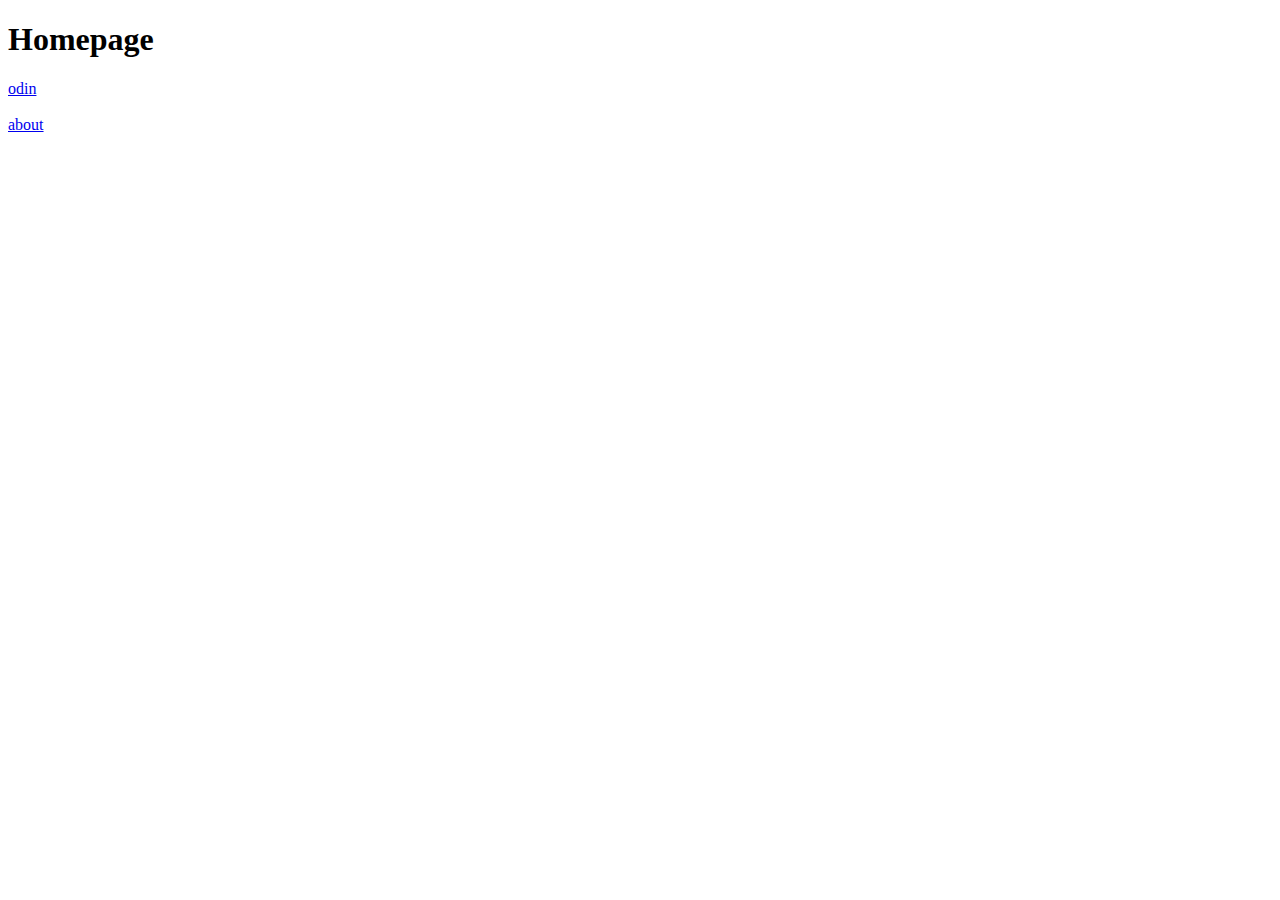
<file: odin-links-and-images/index.html>
<!DOCTYPE html>
<html lang="en">
<head>
    <meta charset="UTF-8">
    <meta http-equiv="X-UA-Compatible" content="IE=edge">
    <meta name="viewport" content="width=<device-width>, initial-scale=1.0">
    <title>Document</title>
</head>
<body>
    <h1>Homepage</h1>
    <a href="https://www.theodinproject.com/about">odin</a><br><br>
    <a href="pages/about.html">about</a>
</body>
</html>
</file>
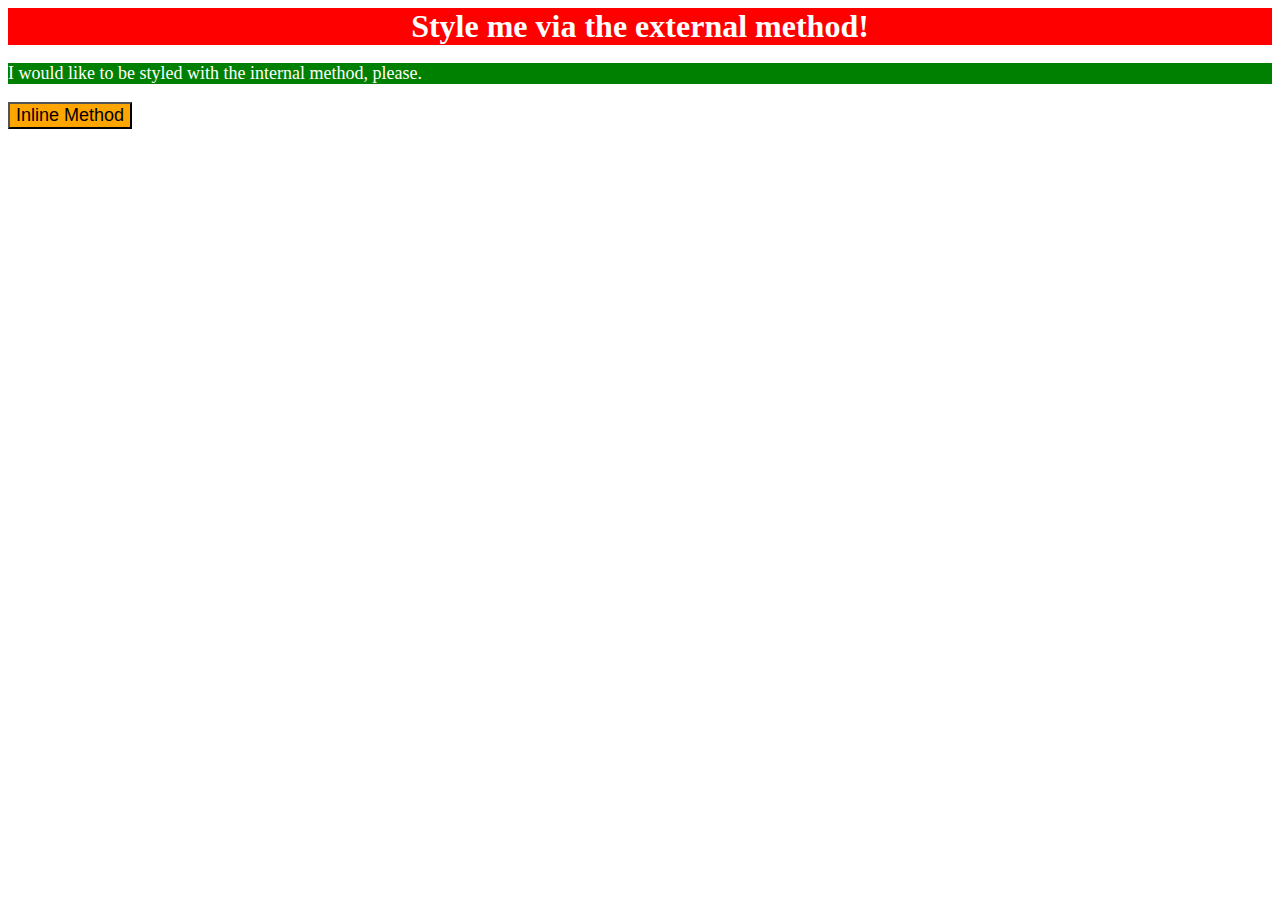
<file: cssFoundations/01/01.html>
<!DOCTYPE html>
<html lang="en">
<head>
  <meta charset="UTF-8">
  <meta http-equiv="X-UA-Compatible" content="IE=edge">
  <meta name="viewport" content="width=device-width, initial-scale=1.0">
  <link rel="stylesheet" href="01.css">
  <title>Methods for Adding CSS</title>
</head>
<body>
  <div>Style me via the external method!</div>
  <p>I would like to be styled with the internal method, please.</p>
  <style>
    p {
      background-color: green;
      color: white;
      font-size: 18px;
    }
  </style>
  <button style="background-color: orange; font-size: 18px; ">Inline Method</button>
</body>
</html>
</file>
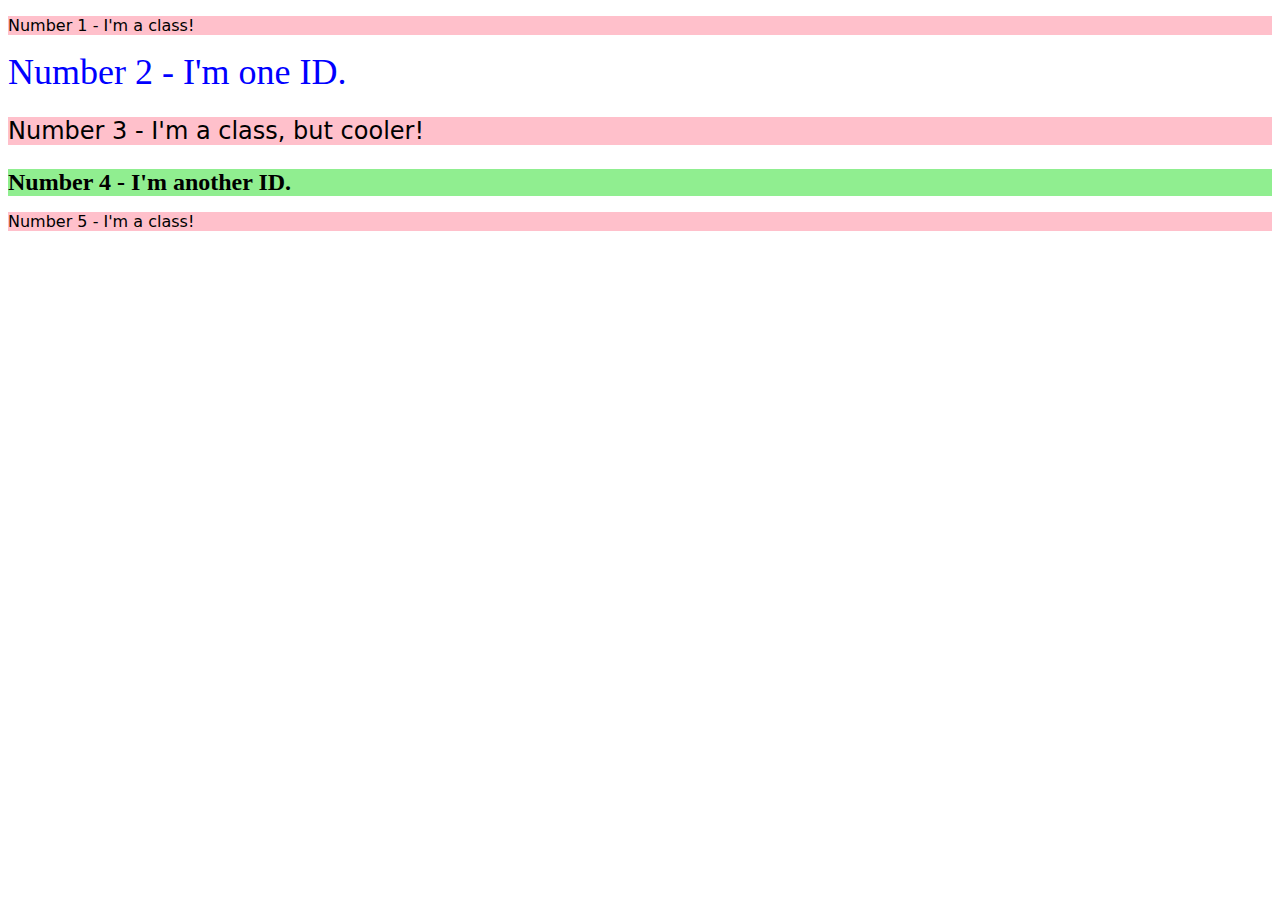
<file: cssFoundations/02/02.html>
<!DOCTYPE html>
<html lang="en">
<head>
  <meta charset="UTF-8">
  <meta http-equiv="X-UA-Compatible" content="IE=edge">
  <meta name="viewport" content="width=device-width, initial-scale=1.0">
  <title>Class and ID Selectors</title>
  <link rel="stylesheet" href="02.css">
</head>
<body>
  <p class="a">Number 1 - I'm a class!</p>
  <div id="b">Number 2 - I'm one ID.</div>
  <p class="a d">Number 3 - I'm a class, but cooler!</p>
  <div id="e">Number 4 - I'm another ID.</div>
  <p class="a">Number 5 - I'm a class!</p>
</body>
</html>
</file>
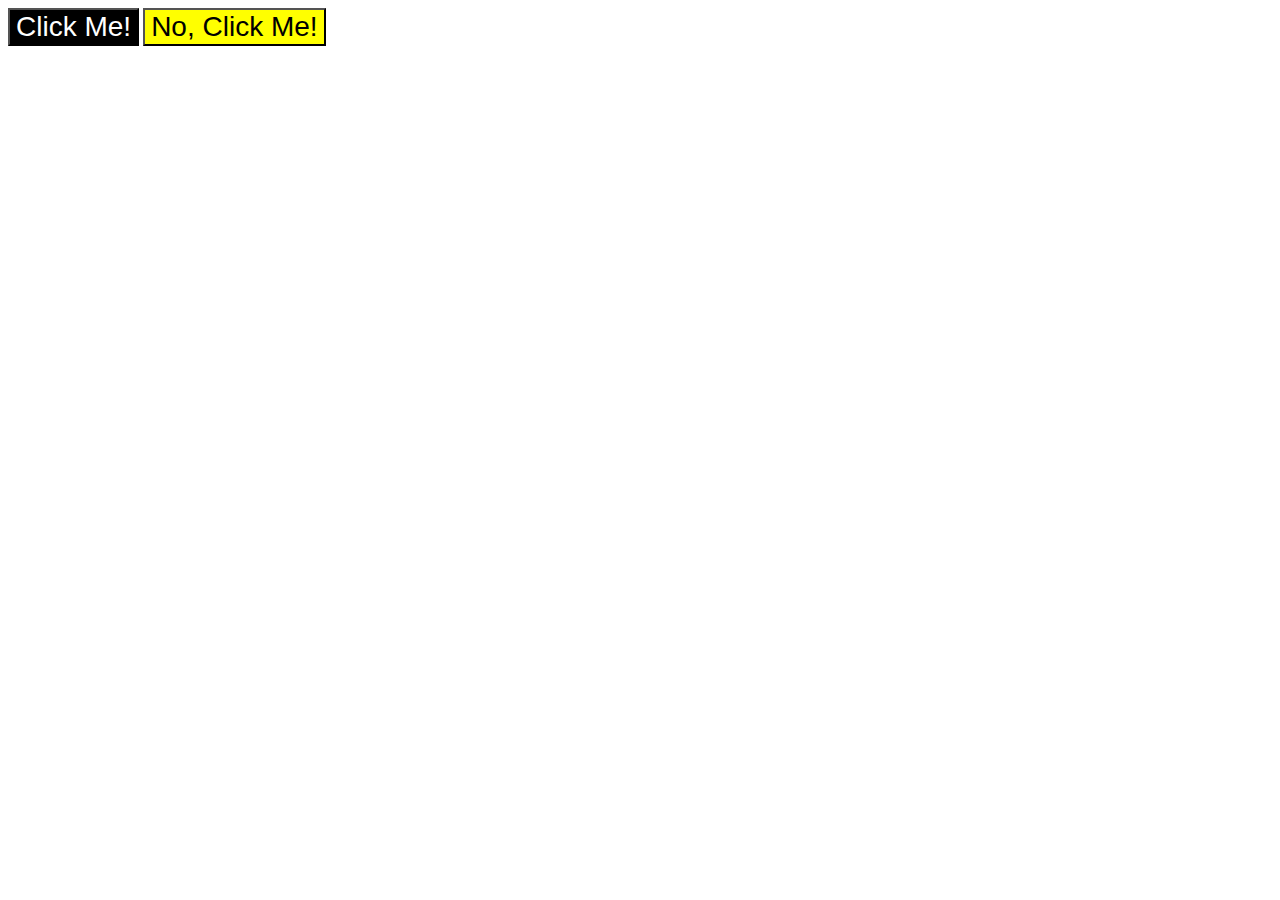
<file: cssFoundations/03/03.html>
<!DOCTYPE html>
<html lang="en">
<head>
  <meta charset="UTF-8">
  <meta http-equiv="X-UA-Compatible" content="IE=edge">
  <meta name="viewport" content="width=device-width, initial-scale=1.0">
  <title>Grouping Selectors</title>
  <link rel="stylesheet" href="03.css">
</head>
<body>
  <button class="a">Click Me!</button>
  <button class="b">No, Click Me!</button>
</body>
</html>
</file>
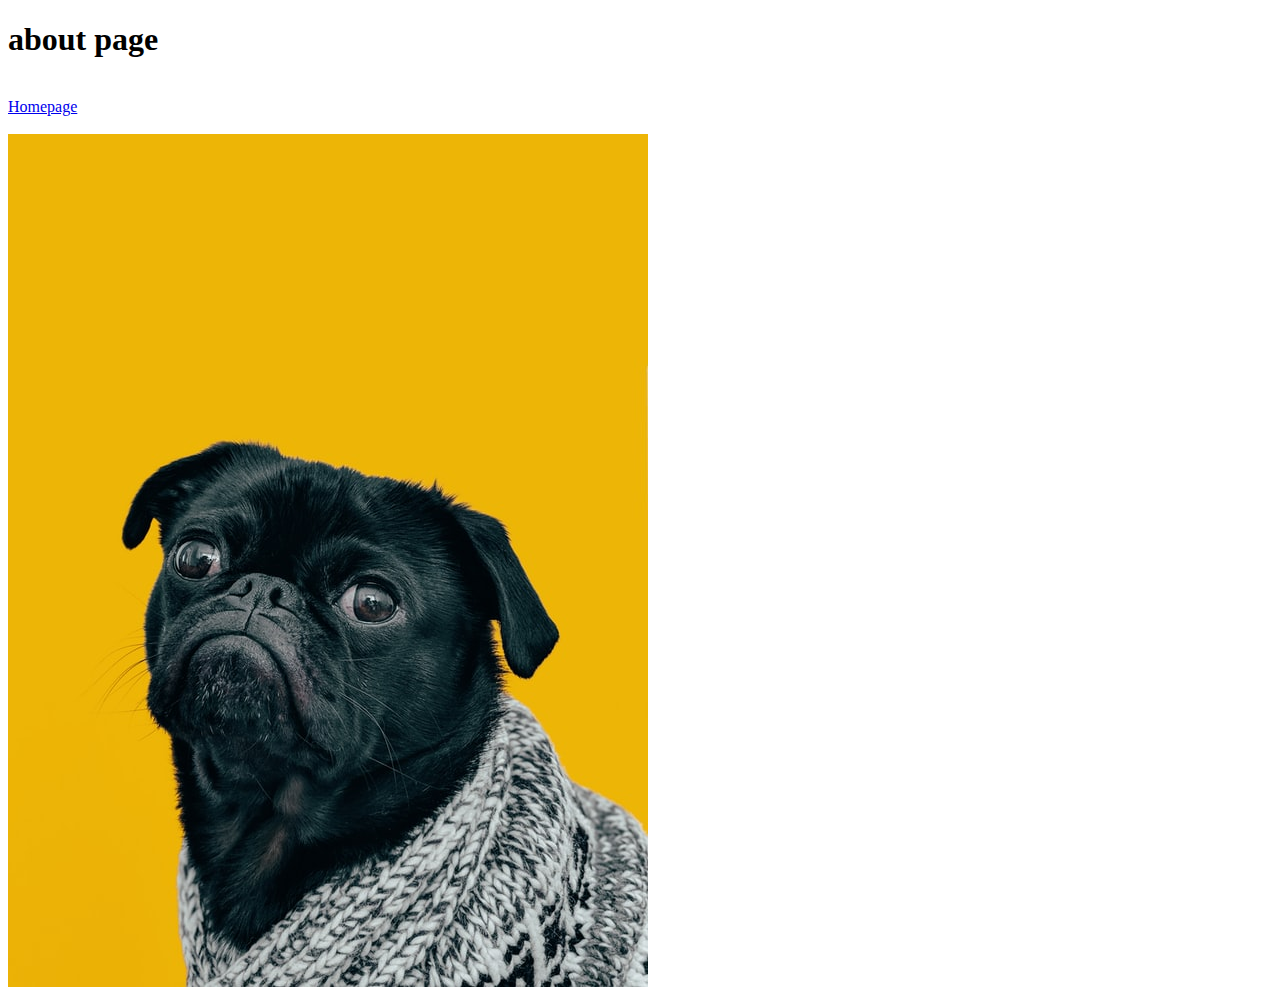
<file: odin-links-and-images/pages/about.html>
<!DOCTYPE html>
<html lang="en">
<head>
    <meta charset="UTF-8">
    <meta http-equiv="X-UA-Compatible" content="IE=edge">
    <meta name="viewport" content="width=device-width, initial-scale=1.0">
    <title>Document</title>
</head>
<body>
    <h1>about page</h1><br>
    <a href="../index.html">Homepage</a><br><br>
    <img src="../images/dog.jpg" alt="dog">
</body>
</html>
</file>
<file: cssFoundations/01/01.css>
div {
    background-color: red;
    color: white;
    font-size: 32px;
    font-weight: bold;
    text-align: center;
}
</file>
<file: cssFoundations/02/02.css>
.a {
    background-color: #ffc0cb;
    font-family: Verdana, 'DejaVu Sans', sans-serif;
}
#b {
    color:#0000ff;
    font-size: 36px;
}
.d {
    font-size: 24px;
}
#e {
    background-color: #90ee90;
    font-size: 24px;
    font-weight: bold;
}
</file>
<file: cssFoundations/03/03.css>
.a {
    background-color: black;
    color: white;
}
.b {
    background-color: yellow;
}
.a, .b {
    font-family: Helvetica, 'Times New Roman', sans-serif;
    font-size: 28px;
}
</file>
